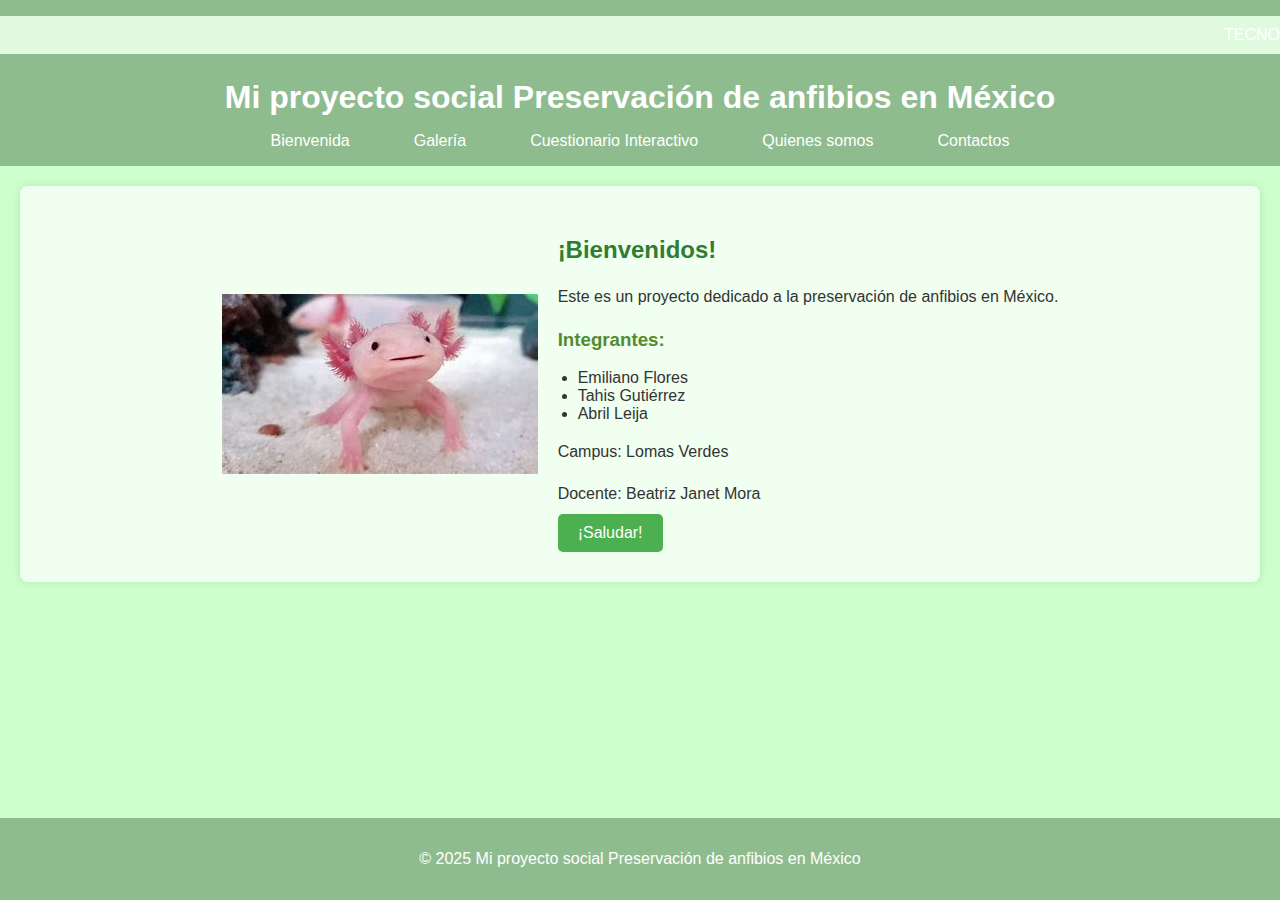
<file: index.html>
<!DOCTYPE html>
<html lang="es">
<head>
    <meta charset="UTF-8">
    <meta name="viewport" content="width=device-width, initial-scale=1.0">
    <title>Mi proyecto social Preservación de anfibios en México</title>
    <link rel="stylesheet" href="diseño.css">
</head>
<body>
    <header>
        <marquee behavior="scroll" direction="left" style="background-color: #e0fae0; padding: 10px;">
            TECNOLOGIAS DE LA INFORMACIÓN II
        </marquee>
        <h1>Mi proyecto social Preservación de anfibios en México</h1>
        <nav>
            <ul>
                <li><a href="#">Bienvenida</a></li>
                <li><a href="galeria.html">Galería</a></li>
                <li><a href="contenido.html">Cuestionario Interactivo</a></li>
                <li><a href="#">Quienes somos</a></li>
                <li><a href="#">Contactos</a></li>
            </ul>
        </nav>
    </header>

    <main>
        <section id="portada">
            <img src="OIP.jpg">
            <div class="info-portada">
                <h2>¡Bienvenidos!</h2>
                <p>Este es un proyecto dedicado a la preservación de anfibios en México.</p>
                <h3>Integrantes:</h3>
                <ul>
                    <li>Emiliano Flores</li>
                    <li>Tahis Gutiérrez</li>
                    <li>Abril Leija</li>
                </ul>
                <p>Campus: Lomas Verdes</p>
                <p>Docente: Beatriz Janet Mora</p>
                <button id="botonSaludo">¡Saludar!</button>
            </div>
        </section>
    </main>

    <footer>
        <p>&copy; 2025 Mi proyecto social Preservación de anfibios en México</p>
    </footer>

    <script src="mi_script.js"></script>
</body>
</html>
</file>
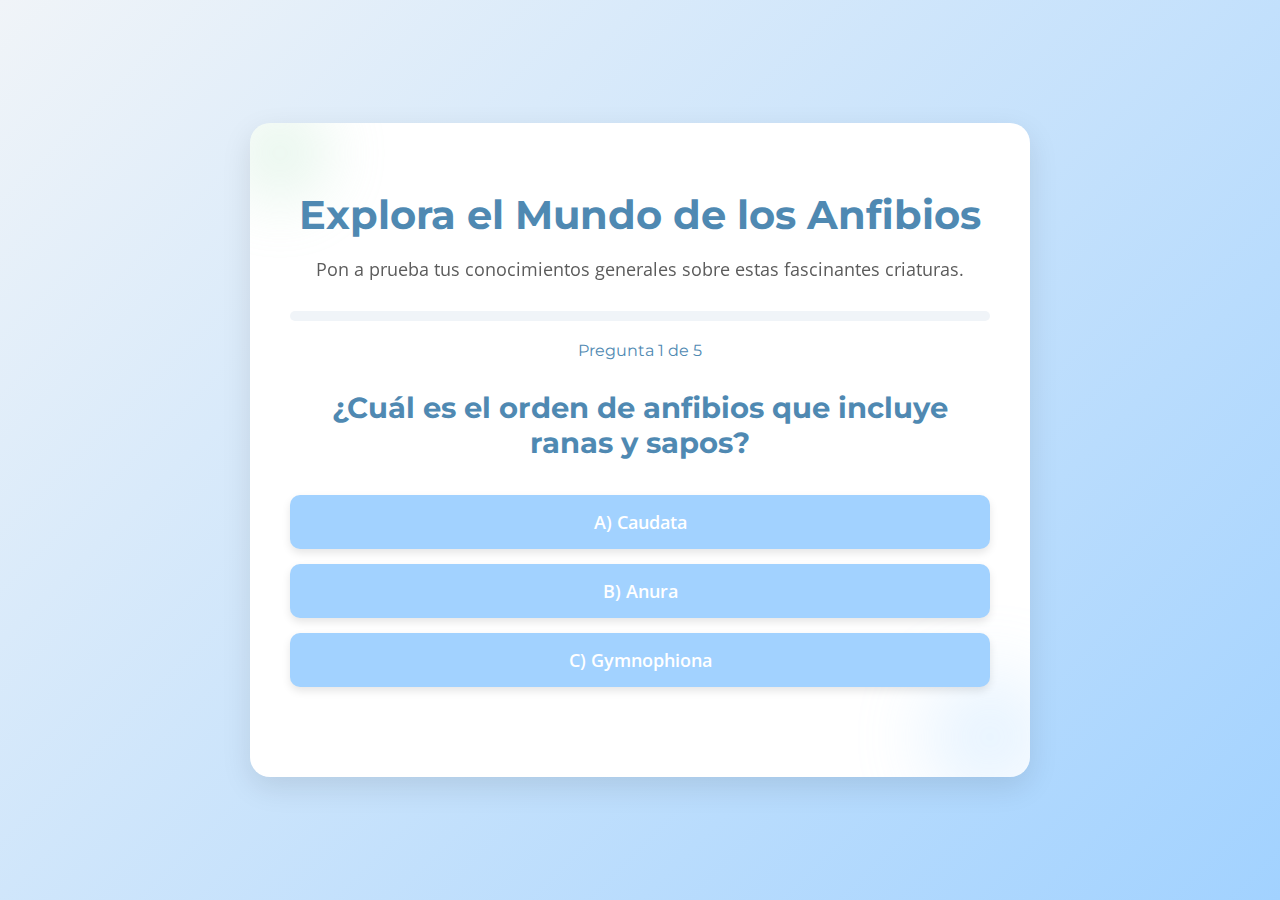
<file: contenido.html>
<!DOCTYPE html>
<html lang="es">
<head>
    <meta charset="UTF-8">
    <meta name="viewport" content="width=device-width, initial-scale=1.0">
    <title>Cuestionario de Anfibios</title>
    <link rel="stylesheet" href="contenido.css">
    <link href="https://fonts.googleapis.com/css2?family=Montserrat:wght@400;600;700&family=Open+Sans:wght@300;400&display=swap" rel="stylesheet">
</head>
<body>
    <div class="quiz-container">
        <header class="quiz-header">
            <h1>Explora el Mundo de los Anfibios</h1>
            <p>Pon a prueba tus conocimientos generales sobre estas fascinantes criaturas.</p>
        </header>

        <section class="question-section" id="question-section">
            <div class="progress-bar-container">
                <div class="progress-bar" id="progress-bar"></div>
            </div>
            <p class="question-counter" id="question-counter">Pregunta 1 de X</p>
            <h2 class="question-text" id="question-text">¿Cuál es el orden de anfibios que incluye ranas y sapos?</h2>
            <div class="options-container" id="options-container">
                <button class="option-button" data-option="A">A) Caudata</button>
                <button class="option-button" data-option="B">B) Anura</button>
                <button class="option-button" data-option="C">C) Gymnophiona</button>
            </div>
            <div class="feedback-message" id="feedback-message"></div>
            <button class="next-button" id="next-button" style="display: none;">Siguiente Pregunta</button>
        </section>

        <section class="results-section" id="results-section" style="display: none;">
            <h2>¡Cuestionario Completado!</h2>
            <p>Has terminado el cuestionario. Aquí están tus resultados:</p>
            <p class="score-text" id="score-text">Obtuviste <span id="final-score">0</span> de <span id="total-questions">0</span> respuestas correctas.</p>
            <div class="trophy-icon">🏆</div>
            <button class="restart-button" id="restart-button">Volver a Intentar</button>
        </section>
    </div>

    <script src="contenido.js"></script>
</body>
</html>
</file>
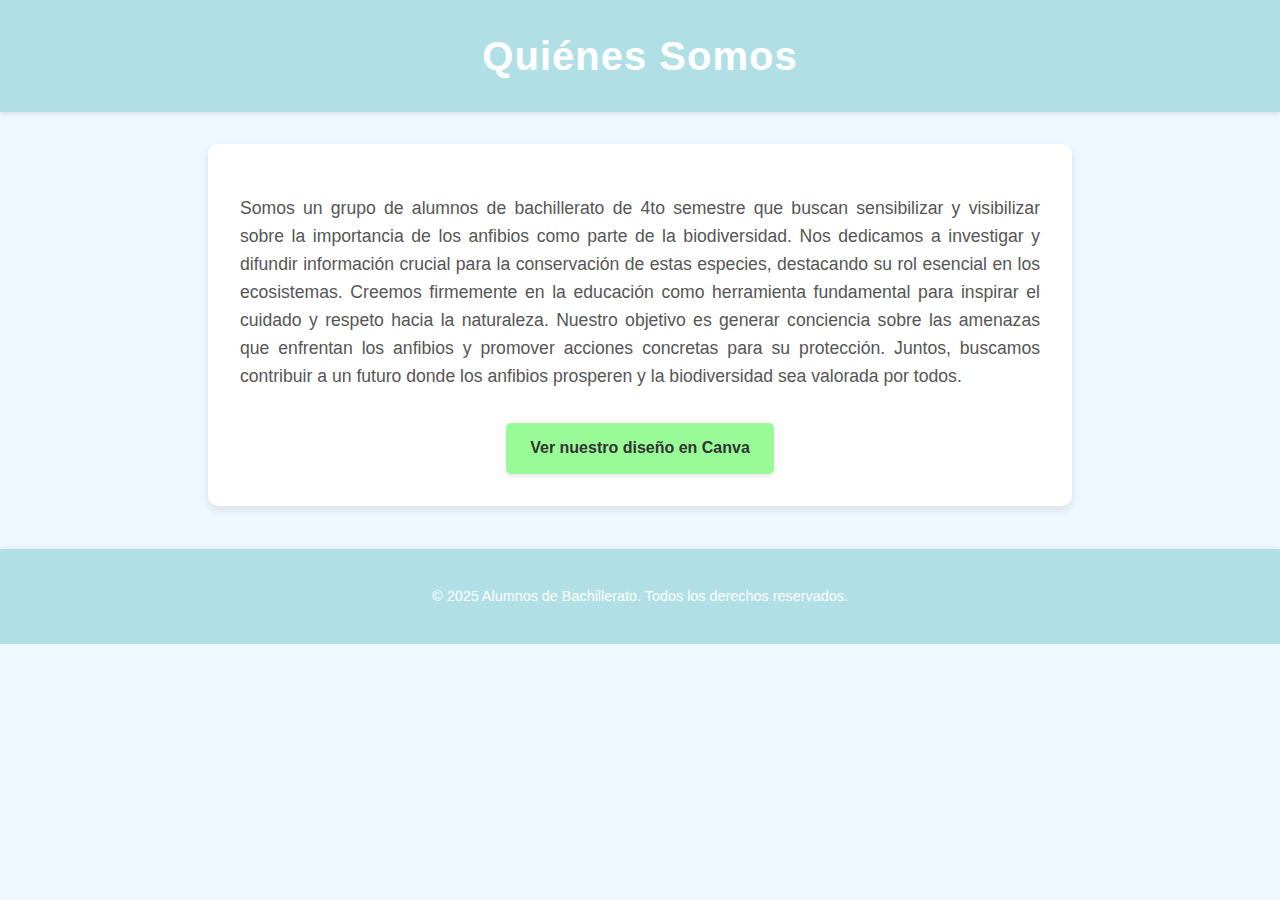
<file: somos.html>
<!DOCTYPE html>
<html lang="es">
<head>
    <meta charset="UTF-8">
    <meta name="viewport" content="width=device-width, initial-scale=1.0">
    <title>Quiénes Somos - Anfibios</title>
    <link rel="stylesheet" href="somos.css">
</head>
<body>
    <header>
        <h1>Quiénes Somos</h1>
    </header>

    <main>
        <section class="quienes-somos-section">
            <p>
                Somos un grupo de alumnos de bachillerato de 4to semestre que buscan sensibilizar y visibilizar sobre la importancia de los anfibios como parte de la biodiversidad.
                Nos dedicamos a investigar y difundir información crucial para la conservación de estas especies, destacando su rol esencial en los ecosistemas.
                Creemos firmemente en la educación como herramienta fundamental para inspirar el cuidado y respeto hacia la naturaleza.
                Nuestro objetivo es generar conciencia sobre las amenazas que enfrentan los anfibios y promover acciones concretas para su protección.
                Juntos, buscamos contribuir a un futuro donde los anfibios prosperen y la biodiversidad sea valorada por todos.
            </p>
            <div class="canva-link">
                <a href="https://www.canva.com/design/DAGpfUrACZM/4lsD8op3igLeaifXHUmXLw/view" target="_blank" rel="noopener noreferrer">Ver nuestro diseño en Canva</a>
            </div>
        </section>
    </main>

    <footer>
        <p>&copy; 2025 Alumnos de Bachillerato. Todos los derechos reservados.</p>
    </footer>

    <script src="somos.js"></script>
</body>
</html>
</file>
<file: diseño.css>
body {
    font-family: sans-serif;
    margin: 0;
    padding: 0;
    background-color: #ccffcc; /* Verde claro */
    color: #333;
}

header {
    background-color: #8fbc8f; /* Verde más oscuro para el encabezado */
    color: white;
    padding: 1em 0;
    text-align: center;
}

header h1 {
    margin-bottom: 0.5em;
}

nav ul {
    list-style: none;
    padding: 0;
    margin: 0;
    display: flex;
    justify-content: center;
}

nav ul li {
    margin: 0 1em;
}

nav ul li a {
    color: white;
    text-decoration: none;
    padding: 0.5em 1em;
    border-radius: 5px;
    transition: background-color 0.3s ease;
}

nav ul li a:hover {
    background-color: #558b2f; /* Verde aún más oscuro al pasar el ratón */
}

main {
    padding: 20px;
}

#portada {
    display: flex;
    align-items: center;
    justify-content: center;
    gap: 20px;
    background-color: #f0fff0; /* Verde muy claro para la sección principal */
    padding: 30px;
    border-radius: 8px;
    box-shadow: 0 0 10px rgba(0, 0, 0, 0.1);
}

.portada-imagen {
    max-width: 300px;
    height: auto;
    border-radius: 5px;
}

.info-portada {
    text-align: left;
}

.info-portada h2 {
    color: #2e7d32; /* Verde oscuro para el título de bienvenida */
}

.info-portada h3 {
    margin-top: 1em;
    color: #558b2f;
}

.info-portada ul {
    list-style: disc;
    padding-left: 20px;
}

.info-portada p {
    line-height: 1.6;
    margin-bottom: 0.5em;
}

#botonSaludo {
    background-color: #4caf50; /* Verde brillante para el botón */
    color: white;
    padding: 10px 20px;
    border: none;
    border-radius: 5px;
    cursor: pointer;
    font-size: 1em;
    transition: background-color 0.3s ease;
}

#botonSaludo:hover {
    background-color: #388e3c; /* Verde más oscuro al pasar el ratón */
}

footer {
    text-align: center;
    padding: 1em 0;
    background-color: #8fbc8f;
    color: white;
    position: fixed;
    bottom: 0;
    width: 100%;
}
</file>
<file: contenido.css>
/* Importar fuentes de Google Fonts */
@import url('https://fonts.googleapis.com/css2?family=Montserrat:wght@400;600;700&family=Open+Sans:wght@300;400&display=swap');

:root {
    /* Paleta de colores pastel */
    --color-primary-blue: #A2D2FF; /* Azul cielo pastel */
    --color-secondary-green: #B7E4C7; /* Verde menta pastel */
    --color-dark-blue: #4F89B2; /* Azul más oscuro para texto/botones */
    --color-dark-green: #6AA84F; /* Verde más oscuro para texto/botones */
    --color-light-gray: #F0F4F8; /* Fondo muy claro */
    --color-text-dark: #333333; /* Texto principal oscuro */
    --color-success: #8BC34A; /* Verde para éxito */
    --color-error: #FF6B6B; /* Rojo para error */

    /* Fuentes */
    --font-heading: 'Montserrat', sans-serif;
    --font-body: 'Open Sans', sans-serif;
}

body {
    margin: 0;
    padding: 20px;
    font-family: var(--font-body);
    background: linear-gradient(135deg, var(--color-light-gray), var(--color-primary-blue));
    color: var(--color-text-dark);
    display: flex;
    justify-content: center;
    align-items: center;
    min-height: 100vh;
    box-sizing: border-box;
}

.quiz-container {
    background-color: #FFFFFF;
    border-radius: 20px;
    box-shadow: 0 10px 30px rgba(0, 0, 0, 0.1);
    width: 90%;
    max-width: 700px;
    padding: 40px;
    text-align: center;
    position: relative; /* Para el posicionamiento del pseudo-elemento */
    overflow: hidden; /* Para que el pseudo-elemento no se desborde */
}

/* Pseudo-elemento para un toque de diseño elegante */
.quiz-container::before {
    content: '';
    position: absolute;
    top: -20px;
    left: -20px;
    width: 100px;
    height: 100px;
    background-color: var(--color-secondary-green);
    border-radius: 50%;
    opacity: 0.3;
    filter: blur(30px);
    z-index: 0;
}

.quiz-container::after {
    content: '';
    position: absolute;
    bottom: -20px;
    right: -20px;
    width: 120px;
    height: 120px;
    background-color: var(--color-primary-blue);
    border-radius: 50%;
    opacity: 0.3;
    filter: blur(40px);
    z-index: 0;
}

.quiz-header {
    margin-bottom: 30px;
    position: relative;
    z-index: 1;
}

.quiz-header h1 {
    font-family: var(--font-heading);
    color: var(--color-dark-blue);
    font-size: 2.5em;
    margin-bottom: 10px;
}

.quiz-header p {
    font-size: 1.1em;
    color: var(--color-text-dark);
    opacity: 0.8;
}

.question-section {
    position: relative;
    z-index: 1;
}

.progress-bar-container {
    width: 100%;
    background-color: var(--color-light-gray);
    border-radius: 10px;
    height: 10px;
    margin-bottom: 20px;
    overflow: hidden;
}

.progress-bar {
    height: 100%;
    width: 0%;
    background-color: var(--color-dark-green);
    border-radius: 10px;
    transition: width 0.4s ease-in-out;
}

.question-counter {
    font-family: var(--font-heading);
    font-size: 1em;
    color: var(--color-dark-blue);
    margin-bottom: 25px;
}

.question-text {
    font-family: var(--font-heading);
    font-size: 1.8em;
    color: var(--color-dark-blue);
    margin-bottom: 30px;
    min-height: 80px; /* Asegura un espacio para la pregunta */
    display: flex;
    align-items: center;
    justify-content: center;
    text-align: center;
}

.options-container {
    display: flex;
    flex-direction: column;
    gap: 15px;
    margin-bottom: 20px;
}

.option-button {
    background-color: var(--color-primary-blue);
    color: #FFFFFF;
    border: none;
    padding: 15px 25px;
    border-radius: 10px;
    font-size: 1.1em;
    cursor: pointer;
    transition: background-color 0.3s ease, transform 0.2s ease, box-shadow 0.3s ease;
    font-family: var(--font-body);
    font-weight: 600;
    box-shadow: 0 4px 8px rgba(0, 0, 0, 0.1);
}

.option-button:hover {
    background-color: var(--color-dark-blue);
    transform: translateY(-3px);
    box-shadow: 0 6px 12px rgba(0, 0, 0, 0.15);
}

.option-button:active {
    transform: translateY(0);
    box-shadow: 0 2px 4px rgba(0, 0, 0, 0.1);
}

/* Estados para las opciones */
.option-button.selected {
    background-color: var(--color-dark-blue);
    border: 2px solid var(--color-dark-blue);
    color: #FFFFFF;
}

.option-button.correct {
    background-color: var(--color-success);
    border: 2px solid var(--color-success);
    color: #FFFFFF;
    box-shadow: 0 4px 10px rgba(139, 195, 74, 0.4);
}

.option-button.incorrect {
    background-color: var(--color-error);
    border: 2px solid var(--color-error);
    color: #FFFFFF;
    box-shadow: 0 4px 10px rgba(255, 107, 107, 0.4);
}

.option-button:disabled {
    opacity: 0.7;
    cursor: not-allowed;
}

.feedback-message {
    min-height: 30px; /* Espacio para el mensaje */
    margin-top: 10px;
    font-size: 1.1em;
    font-weight: 600;
    color: var(--color-text-dark);
}

.feedback-message.correct-feedback {
    color: var(--color-success);
}

.feedback-message.incorrect-feedback {
    color: var(--color-error);
}

.next-button, .restart-button {
    background-color: var(--color-dark-green);
    color: #FFFFFF;
    border: none;
    padding: 15px 30px;
    border-radius: 10px;
    font-size: 1.2em;
    cursor: pointer;
    transition: background-color 0.3s ease, transform 0.2s ease, box-shadow 0.3s ease;
    font-family: var(--font-heading);
    font-weight: 700;
    margin-top: 20px;
    box-shadow: 0 5px 15px rgba(0, 0, 0, 0.15);
}

.next-button:hover, .restart-button:hover {
    background-color: var(--color-dark-blue);
    transform: translateY(-3px);
    box-shadow: 0 8px 20px rgba(0, 0, 0, 0.2);
}

.next-button:active, .restart-button:active {
    transform: translateY(0);
    box-shadow: 0 3px 8px rgba(0, 0, 0, 0.1);
}

.results-section {
    position: relative;
    z-index: 1;
    padding: 30px;
    border-radius: 15px;
    background-color: var(--color-light-gray);
    box-shadow: inset 0 0 15px rgba(0, 0, 0, 0.05);
}

.results-section h2 {
    font-family: var(--font-heading);
    color: var(--color-dark-blue);
    font-size: 2.2em;
    margin-bottom: 15px;
}

.results-section p {
    font-size: 1.1em;
    color: var(--color-text-dark);
    margin-bottom: 10px;
}

.score-text {
    font-family: var(--font-heading);
    font-size: 1.5em;
    color: var(--color-dark-green);
    font-weight: 700;
    margin-top: 20px;
    margin-bottom: 30px;
}

.trophy-icon {
    font-size: 4em;
    margin-bottom: 20px;
    animation: bounceIn 1s ease-out;
}

@keyframes bounceIn {
    0% {
        transform: scale(0.1);
        opacity: 0;
    }
    60% {
        transform: scale(1.2);
        opacity: 1;
    }
    100% {
        transform: scale(1);
    }
}


/* Media Queries para responsividad */
@media (max-width: 768px) {
    .quiz-container {
        padding: 25px;
        width: 95%;
    }

    .quiz-header h1 {
        font-size: 2em;
    }

    .question-text {
        font-size: 1.5em;
        min-height: 70px;
    }

    .option-button {
        padding: 12px 20px;
        font-size: 1em;
    }

    .next-button, .restart-button {
        padding: 12px 25px;
        font-size: 1.1em;
    }
}

@media (max-width: 480px) {
    body {
        padding: 10px;
    }
    .quiz-container {
        padding: 15px;
    }
    .quiz-header h1 {
        font-size: 1.8em;
    }
    .quiz-header p {
        font-size: 0.9em;
    }
    .question-text {
        font-size: 1.3em;
        min-height: 60px;
    }
    .option-button {
        font-size: 0.9em;
        padding: 10px 15px;
    }
    .next-button, .restart-button {
        font-size: 1em;
        padding: 10px 20px;
    }
}
</file>
<file: somos.css>
body {
    font-family: 'Segoe UI', Tahoma, Geneva, Verdana, sans-serif; /* Fuente elegante */
    margin: 0;
    padding: 0;
    background-color: #F0F8FF; /* Azul muy claro, tipo pastel */
    color: #333;
    line-height: 1.6;
}

header {
    background-color: #B0E0E6; /* Azul claro pastel */
    color: white;
    padding: 1.5em 0;
    text-align: center;
    box-shadow: 0 2px 4px rgba(0, 0, 0, 0.1);
}

h1 {
    margin: 0;
    font-size: 2.5em;
    letter-spacing: 1px;
}

main {
    padding: 2em;
    max-width: 800px;
    margin: 2em auto;
    background-color: white;
    border-radius: 10px;
    box-shadow: 0 4px 8px rgba(0, 0, 0, 0.1);
}

.quienes-somos-section p {
    font-size: 1.1em;
    text-align: justify;
    margin-bottom: 1.5em;
    color: #555;
}

.canva-link {
    text-align: center;
    margin-top: 2em;
}

.canva-link a {
    display: inline-block;
    background-color: #98FB98; /* Verde claro pastel */
    color: #333;
    padding: 0.8em 1.5em;
    border-radius: 5px;
    text-decoration: none;
    font-weight: bold;
    transition: background-color 0.3s ease, transform 0.2s ease;
    box-shadow: 0 2px 4px rgba(0, 0, 0, 0.1);
}

.canva-link a:hover {
    background-color: #7CFC00; /* Verde un poco más intenso al pasar el mouse */
    transform: translateY(-2px);
}

footer {
    text-align: center;
    padding: 1.5em 0;
    margin-top: 3em;
    background-color: #B0E0E6; /* Azul claro pastel */
    color: white;
    font-size: 0.9em;
    box-shadow: 0 -2px 4px rgba(0, 0, 0, 0.05);
}
</file>
